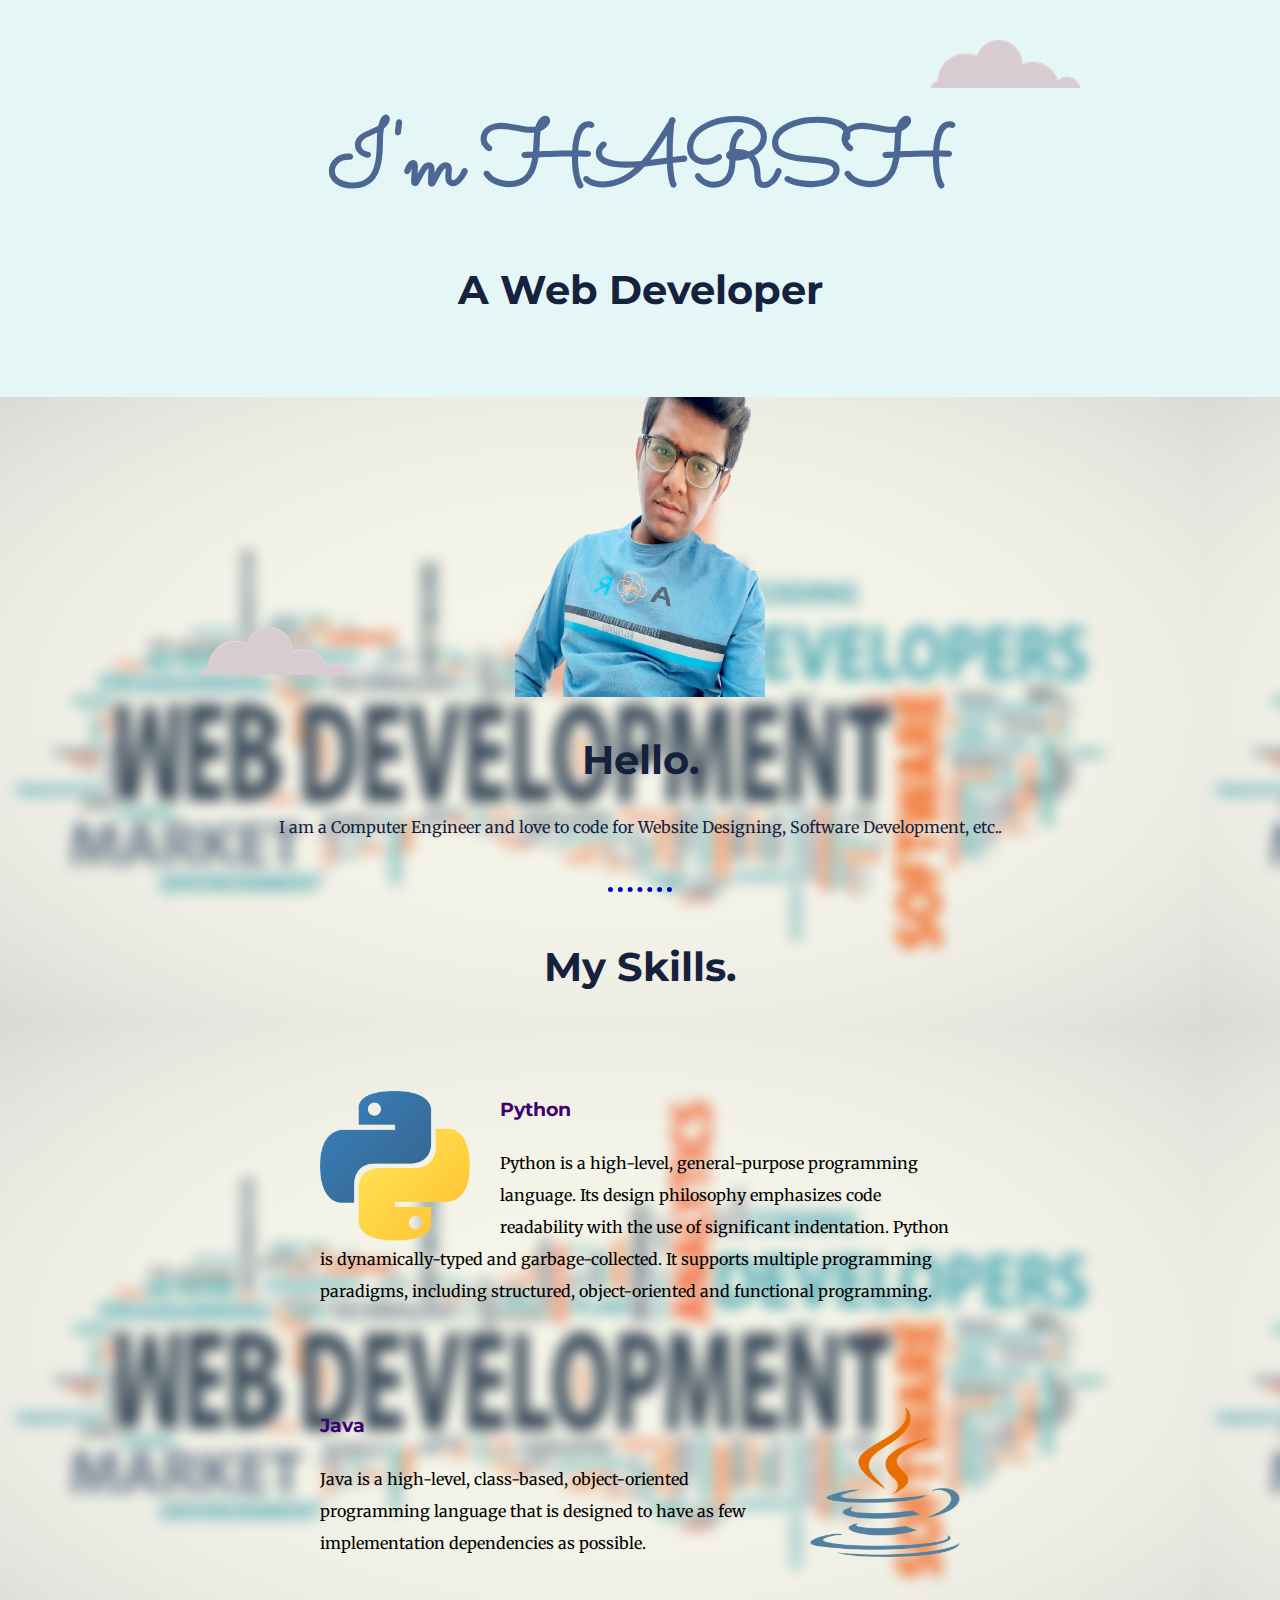
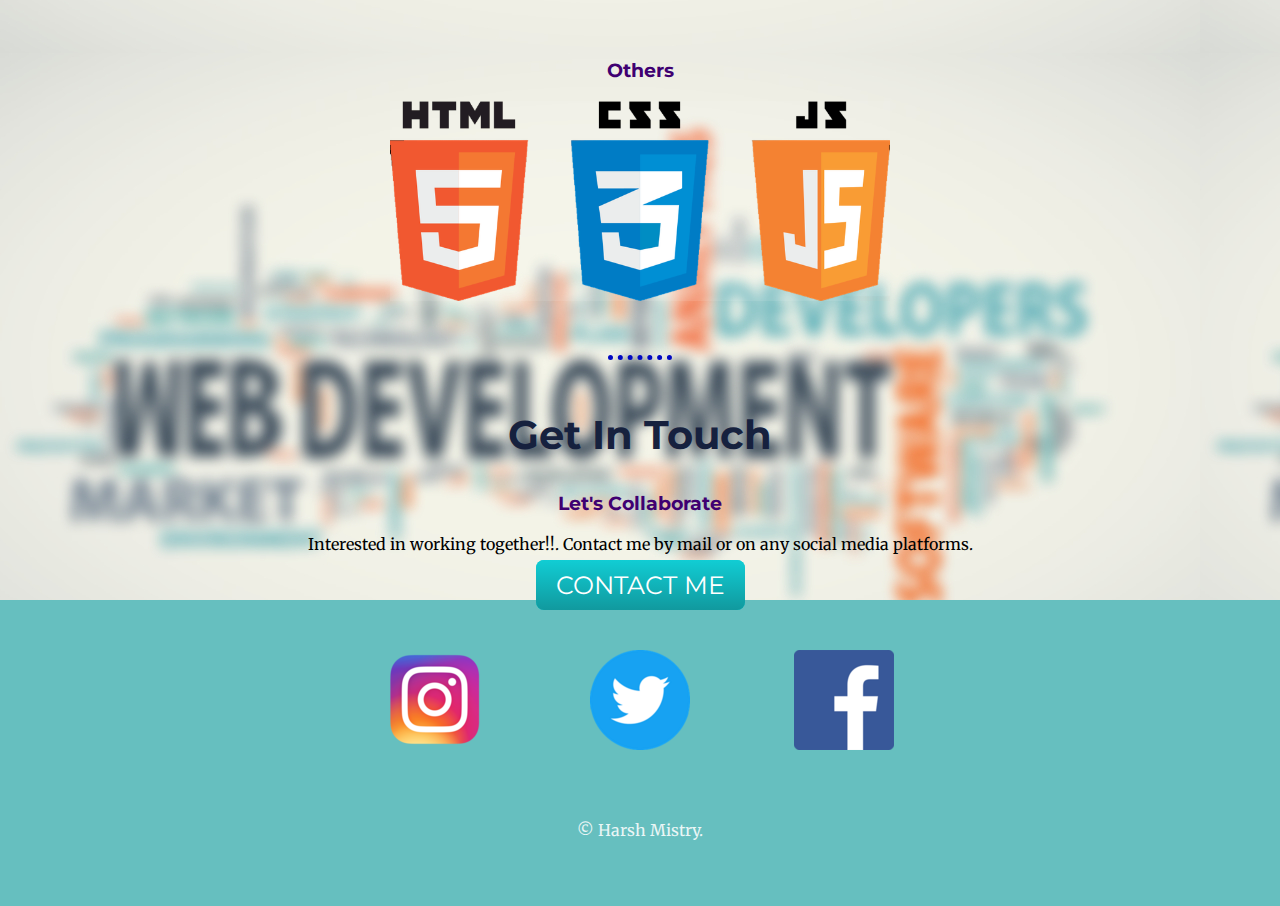
<file: index.html>
<!DOCTYPE html>
<html lang="en">
<head>
    <meta charset="UTF-8">
    <title>Harsh Mistry</title>
    <link rel="stylesheet" href="styles.css">
    <link rel="icon" href="favicon.ico">
    <link rel="preconnect" href="https://fonts.googleapis.com">
    <link rel="preconnect" href="https://fonts.gstatic.com" crossorigin>
    <link href="https://fonts.googleapis.com/css2?family=Merriweather&family=Montserrat&family=Sacramento&display=swap" rel="stylesheet">
</head>
<body>
    <div class="top-container">
        <img class="cloud1" src="images\cloud.png" alt="cloud">
        <h1>I'm HARSH</h1>
        <h2>A Web Developer</h2>
        <img class="cloud2" src="images\cloud.png" alt="cloud">
    </div>

    <div class="middle-container">
        <div class="profile">
          <img src="images/profile.png" alt="😊" height="300px" width="250px">
          <h2>Hello.</h2>
          <p class="profile-desc">I am a Computer Engineer and love to code for Website Designing, Software Development, etc..</p>
        </div>
        <hr>
        <div class="skills">
          <h2>My Skills.</h2>
          <div class="skill-row">
            <img class="skill-image1" src="images/python.png" alt="PYTHON">
            <h3>Python</h3>
            <p>Python is a high-level, general-purpose programming language. Its design philosophy emphasizes code readability with the use of significant indentation. Python is dynamically-typed and garbage-collected. It supports multiple programming paradigms, including structured, object-oriented and functional programming.</p>
          </div>
          <div class="skill-row">
            <img class="skill-image2" src="images/java.png" alt="JAVA">
            <h3>Java</h3>
            <p>Java is a high-level, class-based, object-oriented programming language that is designed to have as few implementation dependencies as possible.</p>
          </div>
          <div>
            <h3>Others</h3>
            <img class="hcj" src="images/html_css_js.png" alt="HTML">
          </div>
        </div>
        <hr>
        <div class="contact-me">
          <h2>Get In Touch</h2>
          <h3>Let's Collaborate</h3>
          <p>Interested in working together!!. Contact me by mail or on any social media platforms. </p>
          <a class="btn" href="contact.html">CONTACT ME</a>
        </div>
      </div>
      
      
      <div class="bottom-container">
        <a class="footer-link" href="https://www.instagram.com/hkm_9822/"><img src="images/instagram.png" alt=""></a>
        <a class="footer-link" href="https://twitter.com/Harsh__Mistry/"><img src="images/twitter.png" alt=""></a>
        <a class="footer-link" href="https://www.facebook.com/harsh.mistry.946954/"><img src="images/facebook.png" alt=""></a>
        <p class="copyright">© Harsh Mistry.</p>
      </div>
      
</body> 
</html>
</file>
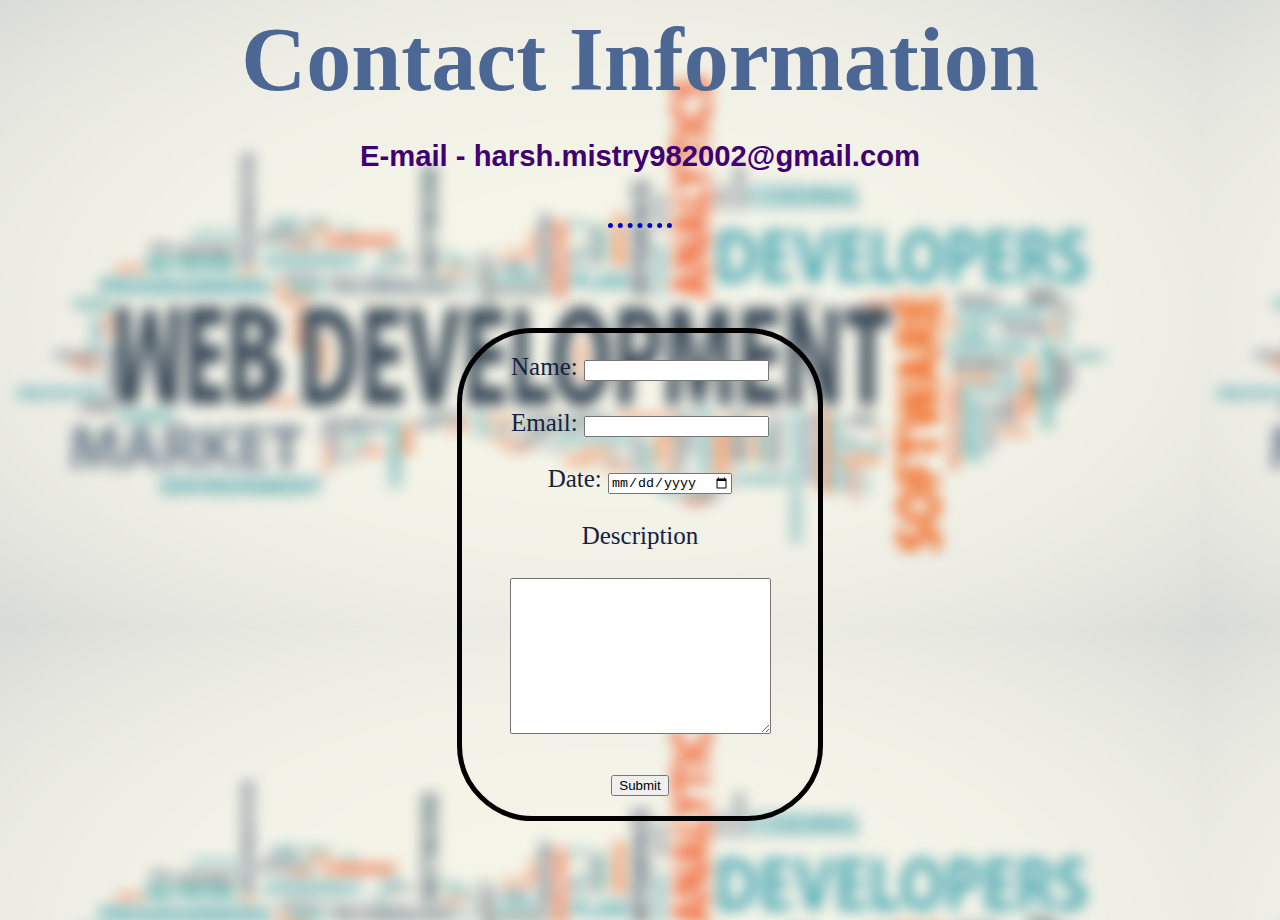
<file: contact.html>
<!DOCTYPE html>
<html lang="en">
<head>
    <meta charset="UTF-8">
    <title>Contact Me</title>
    <link rel="stylesheet" href="cstyles.css">
    <link rel="stylesheet" href="cstyles.css">

</head>
<body>
    <h1 class="main">Contact Information</h1>
    <!-- <p>Instagram - <a href="https://www.instagram.com/hkm_9822">Harsh Mistry</a></p>
    <p>Facebook - <a href="https://www.facebook.com/harsh.mistry.946954">Harsh Mistry</a></p> -->
    <h3>E-mail - harsh.mistry982002@gmail.com</h3>
    <hr>
    <div class="form">
        <form action="mailto:harsh.mistry982002@gmail.com" method="post" enctype="text/plain">
            <label>Name: </label>
            <input type="text" name="Name: ">
            <br><br>
            <label>Email: </label>
            <input type="email" name="Email: ">
            <br><br>
            <label >Date: </label>
            <input type="date" name="Date: ">
            <br><br>
            <label>Description</label>
            <br><br>
            <textarea name="Description" id="" cols="30" rows="10"></textarea>
            <br><br>
            <input type="submit">
        </form>
    </div>
</body>
</html>
</file>
<file: styles.css>
body{
    margin: 0;
    text-align: center;
    font-family: 'Merriweather', serif;
}

h1{ 
    color: #4C6793;
    margin: 0;
    font-family: 'Sacramento', cursive;
    font-size: 5.625rem;
}

h2{
    color: #16213E;
    font-family: 'Montserrat', sans-serif;
    font-size: 2.5rem;
    /* font-weight: normal; */
}   

h3{
    font-family: 'Montserrat', sans-serif;
    color: #3F0071;
}

hr{
    border-style: none;
    border-top-style: dotted;
    border-width: 5px;
    width: 5%;  
    margin: 50px auto 50px auto;
    color: #0008C1;
}

.top-container{
    background-color: #E4F6F6;
    padding-top: 100px;
    padding-bottom: 50px;
    margin: 0;
}

.middle-container{
    /* background-image: url(images\web.jpg);
    background-size: cover; */
    /* background-color: #FFF5E4; */
    margin: 0;
    background-image: url(images/background.jpg);
    /* background-repeat: repeat-y; */
}

.bottom-container{
    background-color: #66BFBF;
    padding-top: 50px;
    padding-bottom: 50px;
}


.cloud1{
    position: absolute;
    right: 200px;
    top: 40px;
}

.profile-desc{
    color: #16213E ;
}


.skill-row{
    width: 50%;
    margin: 100px auto 100px auto;
    text-align: left;
    line-height: 2;
}
.cloud2{
    position: absolute;
    left: 200px;
    bottom: 225px;
}

.skill-image1{
    width: 150px;
    height: 150px;
    float: left;
    margin-right: 30px;
}

.skill-image2{
    width: 150px;
    height: 150px;
    float: right;
    margin-left: 30px;
}

.hcj{
    height: 200px;
    width: 500px;
}

.btn {
    background: #11cdd4;
    background-image: -webkit-linear-gradient(top, #11cdd4, #11999e);
    background-image: -moz-linear-gradient(top, #11cdd4, #11999e);
    background-image: -ms-linear-gradient(top, #11cdd4, #11999e);
    background-image: -o-linear-gradient(top, #11cdd4, #11999e);
    background-image: linear-gradient(to bottom, #11cdd4, #11999e);
    -webkit-border-radius: 8;
    -moz-border-radius: 8;
    border-radius: 8px;
    font-family: 'Montserrat', sans-serif;
    color: #ffffff;
    font-size: 25px;
    padding: 10px 20px 10px 20px;
    text-decoration: none;
    margin-top: 100px;
    margin-bottom: 100px;
  }
  
  .btn:hover {
    background: #30e3cb;
    background-image: -webkit-linear-gradient(top, #30e3cb, #2bc4ad);
    background-image: -moz-linear-gradient(top, #30e3cb, #2bc4ad);
    background-image: -ms-linear-gradient(top, #30e3cb, #2bc4ad);
    background-image: -o-linear-gradient(top, #30e3cb, #2bc4ad);
    background-image: linear-gradient(to bottom, #30e3cb, #2bc4ad);
    text-decoration: none;
  }

  .footer-link{
    /* color: #E80F88;
    font-family: 'Montserrat', sans-serif;
    margin: 50px;
    text-decoration: none;
    font-size: 1.5em;
    font-weight: bold; */
    padding: 50px;
  }

  .copyright{
    color: #EAF6F6;
    padding-top: 50px;
  }
</file>
<file: cstyles.css>
body{
    text-align: center;
    font-size: 25px;
    background-image: url(images/background.jpg);
}

h1{ 
    color: #4C6793;
    margin: 0;
    font-family: 'Sacramento', cursive;
    font-size: 5.625rem;
}

h2{
    color: #16213E;
    font-family: 'Montserrat', sans-serif;
    font-size: 2.5rem;
    /* font-weight: normal; */
}   

h3{
    font-family: 'Montserrat', sans-serif;
    color: #3F0071;
}

hr{
    border-style: none;
    border-top-style: dotted;
    border-width: 5px;
    width: 5%;  
    margin: 50px auto 50px auto;
    color: #0008C1;
}

.form{
    width: 25%;
    padding: 20px;
    margin: 100px auto 100px auto;
    border: 5px solid black;
    border-radius: 2cm;
    color: #16213E  ;
}
</file>
